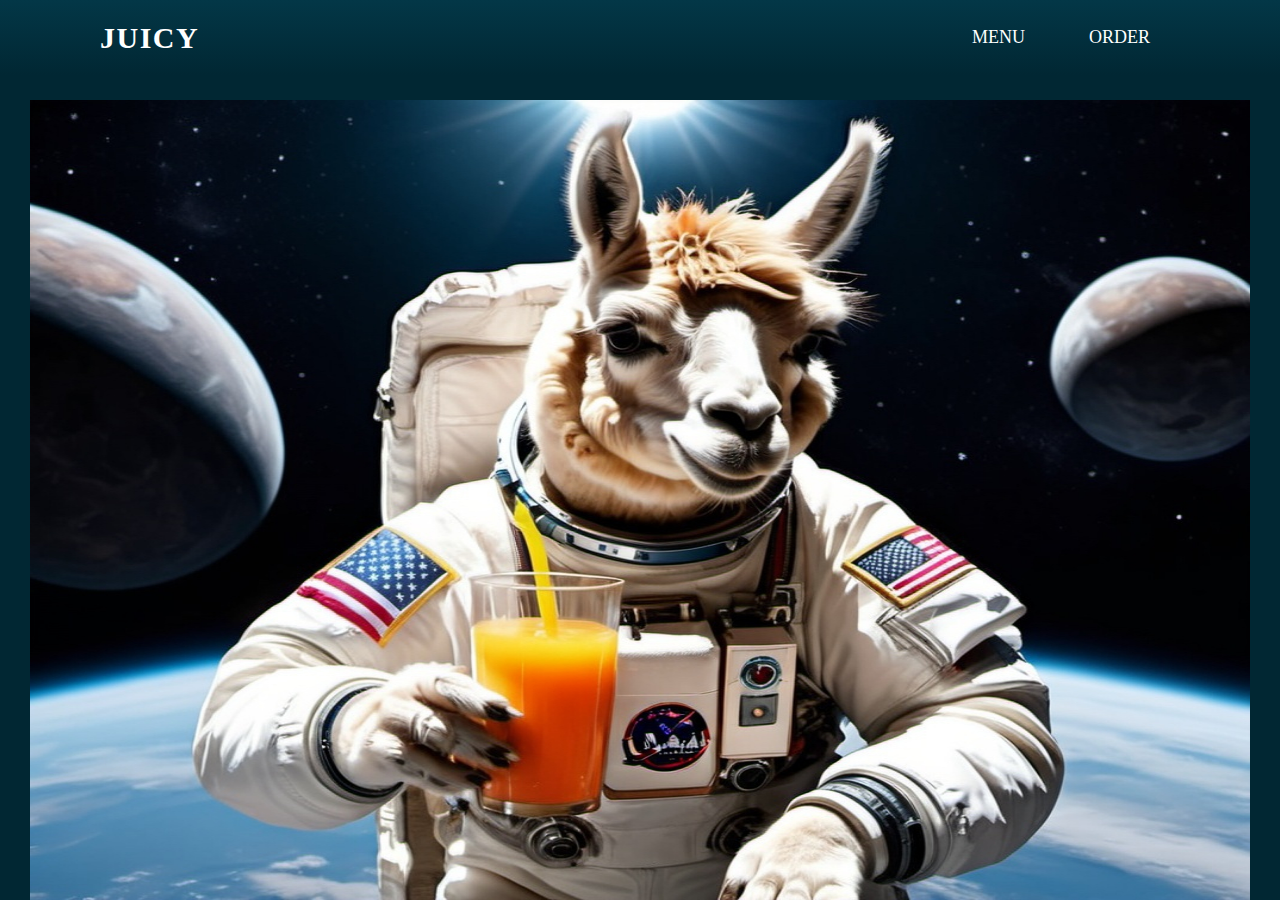
<file: index.html>
<!DOCTYPE html>
<html lang="en">
  <head>
    <meta charset="UTF-8" />
    <meta http-equiv="X-UA-Compatible" content="IE=edge" />
    <meta name="viewport" content="width=device-width, initial-scale=1.0" />
    <title>Navigation bar</title>
    <link rel="stylesheet" href="style.css" />
  </head>
  <body>
    <nav>
      <div class="logo">
        <p>Juicy</p>
      </div>
      <ul>
        <li><a href="menu.html">menu</a></li>
        <li><a href="order.html">order</a></li>
      </ul>
    </nav>
    <div class="content-items"><img src="logo2.jpg" alt=""</div>
  </body>
</html>
</file>
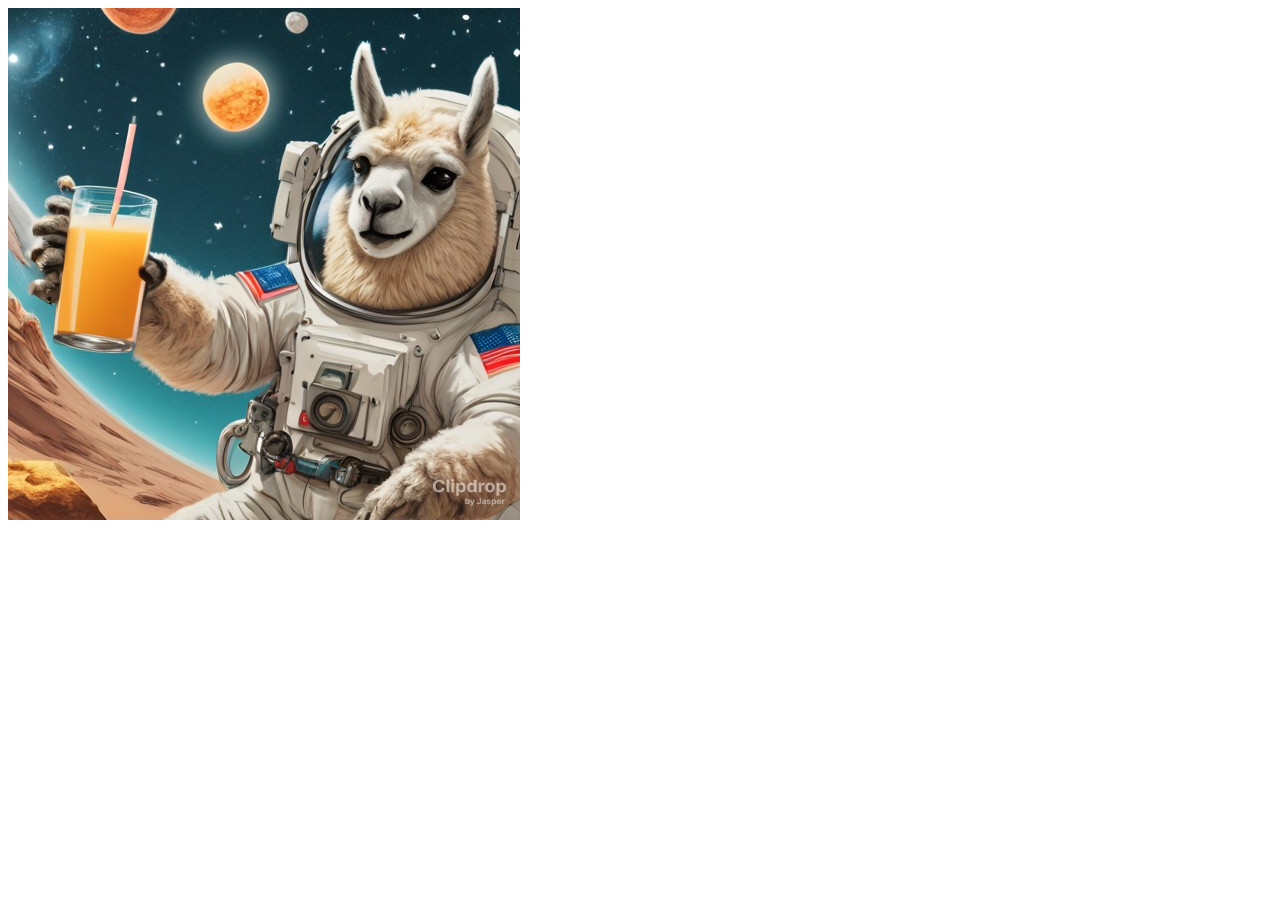
<file: blastoff.html>
<!DOCTYPE html>
<html lang="en">
  <head>
    <meta charset="UTF-8" />
    <meta http-equiv="X-UA-Compatible" content="IE=edge" />
    <meta name="viewport" content="width=device-width, initial-scale=1.0" />
    <title>Document</title>
  </head>
  <body>
    <div class="content-img"><img src="logo.jpeg" alt=""</div>
  </body>
</html>
</file>
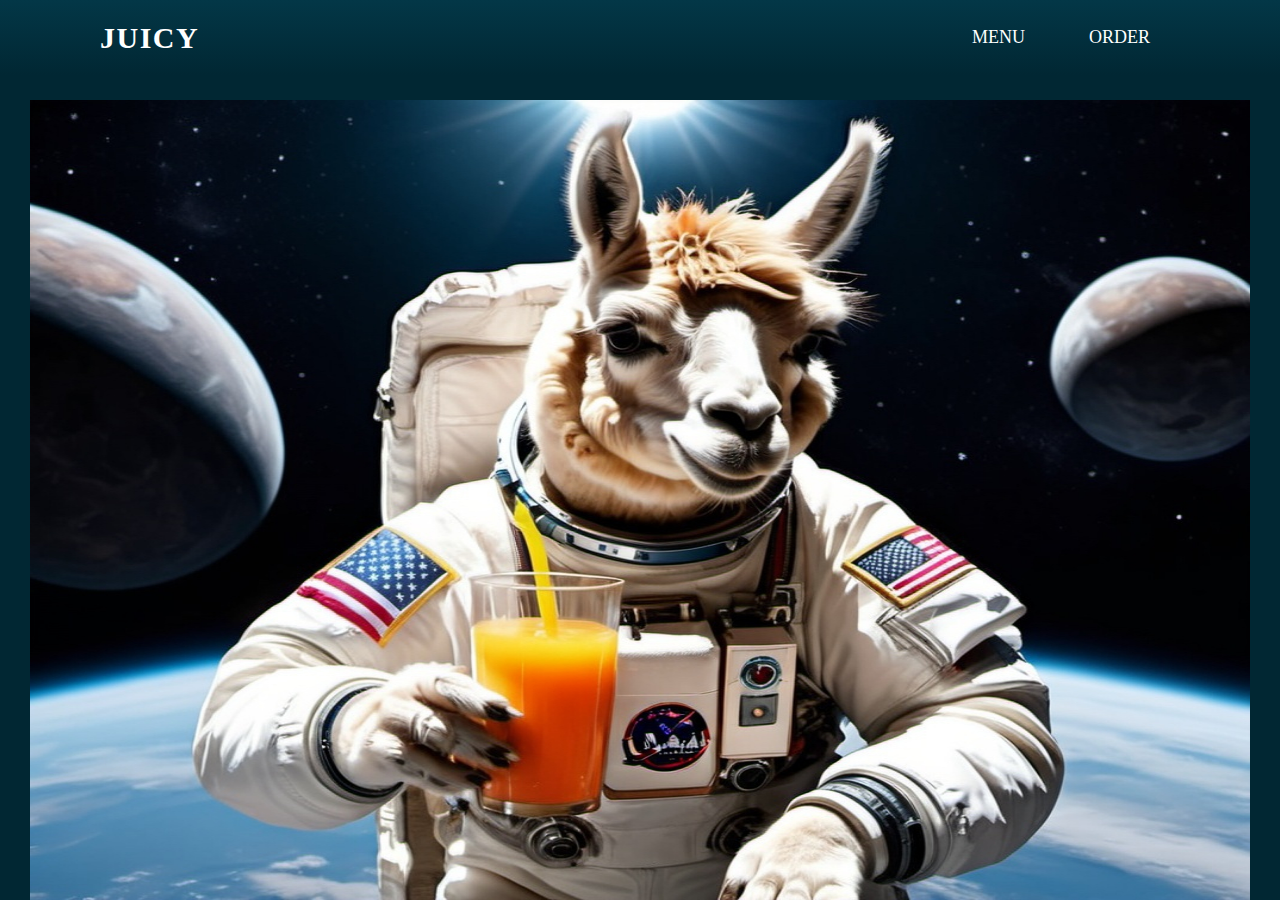
<file: menu.html>
<!DOCTYPE html>
<html lang="en">
  <head>
    <meta charset="UTF-8" />
    <meta http-equiv="X-UA-Compatible" content="IE=edge" />
    <meta name="viewport" content="width=device-width, initial-scale=1.0" />
    <title>Navigation bar</title>
    <link rel="stylesheet" href="style.css" />
  </head>
  <body>
    <nav>
      <div class="logo">
        <p>Juicy</p>
      </div>
      <ul>
        <li><a href="#">menu</a></li>
        <li><a href="#">order</a></li>
      </ul>
    </nav>
    <div class="content-items"><img src="logo2.jpg" alt=""</div>
  </body>
</html>
</file>
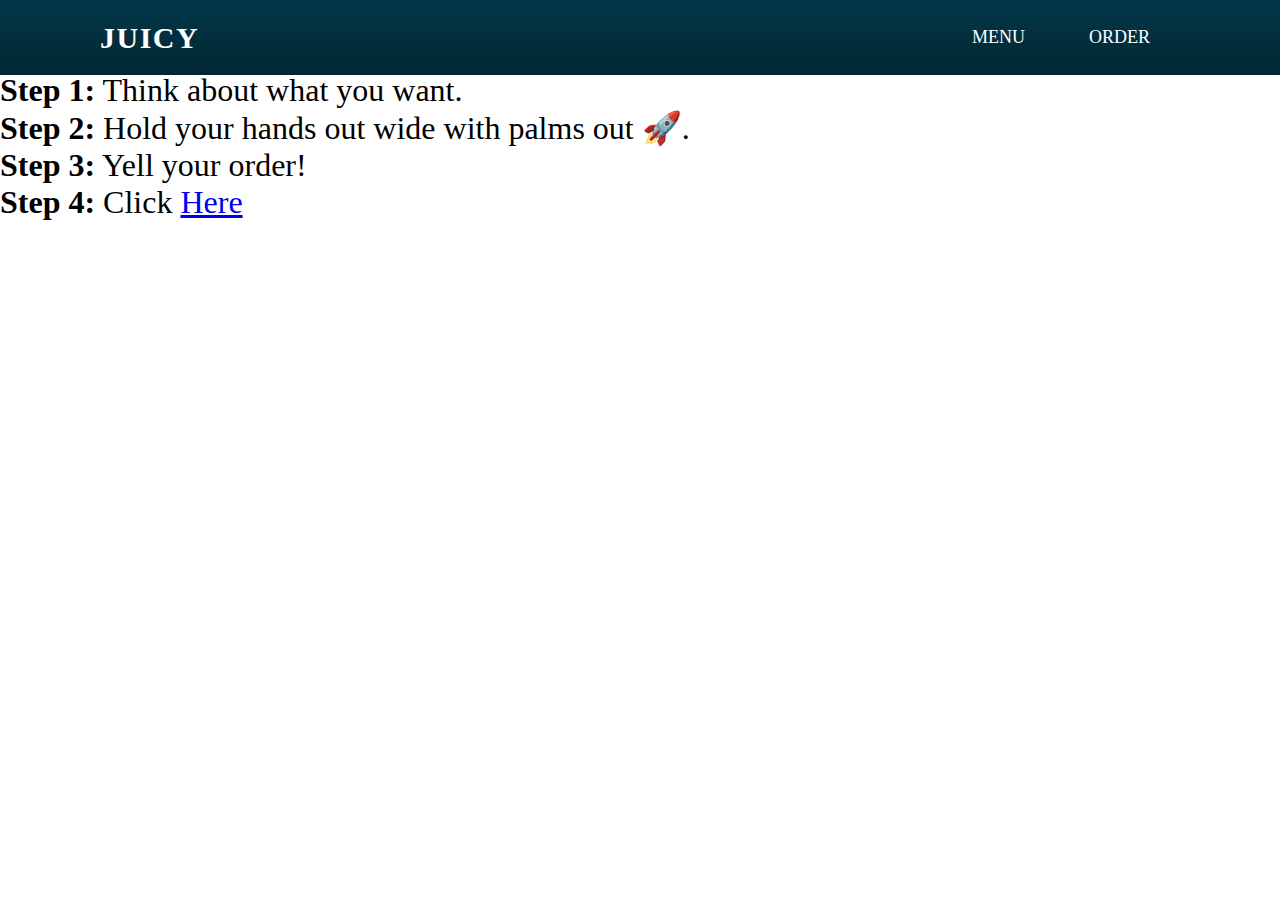
<file: order.html>
<!DOCTYPE html>
<html lang="en">
  <head>
    <meta charset="UTF-8" />
    <meta http-equiv="X-UA-Compatible" content="IE=edge" />
    <meta name="viewport" content="width=device-width, initial-scale=1.0" />
    <title>Navigation bar</title>
    <link rel="stylesheet" href="style.css" />
  </head>
  <body>
    <nav>
      <div class="logo">
        <p>Juicy</p>
      </div>
      <ul>
        <li><a href="menu.html">menu</a></li>
        <li><a href="order.html">order</a></li>
      </ul>
    </nav>

    <text>
      <p></p>
      <p></p>
      <p><span style="color: rgb(255, 255, 255)">_</span></p>
      <p><span style="color: rgb(255, 255, 255)">_</span></p>
      <p><span style="color: rgb(255, 255, 255)">_</span></p>
      <p><span style="color: rgb(255, 255, 255)">_</span></p>
      <p>
        <span style="font-size: 200%"
          ><strong>Step 1:</strong> Think about what you want.
      </p>
      <p>
        <span style="font-size: 200%"
          ><strong>Step 2:</strong> Hold your hands out wide with palms out 🚀.
      </p>
      <p>
        <span style="font-size: 200%"
          ><strong>Step 3:</strong> Yell your order!
      </p>
      <p>
        <span style="font-size: 200%"
          ><strong>Step 4:</strong> Click <a href="blastoff.html">Here</a>
      </p>
    </text>
  </body>
</html>
</file>
<file: style.css>
* {
  margin: 0px;
  padding: 0px;
  box-sizing: border-box;
}
nav {
  width: 100%;
  height: 75px;
  line-height: 75px;
  padding: 0px 100px;
  position: fixed;
  background-image: linear-gradient(#033747, #012733);
}
nav .logo p {
  font-size: 30px;
  font-weight: bold;
  float: left;
  color: white;
  text-transform: uppercase;
  letter-spacing: 1.5px;
  cursor: pointer;
}
nav ul {
  float: right;
}
nav li {
  display: inline-block;
  list-style: none;
}
nav li a {
  font-size: 18px;
  text-transform: uppercase;
  padding: 0px 30px;
  color: rgb(255, 255, 255);
  text-decoration: none;
}

nav li a:hover {
  color: #ff8c69;
  transition: all 0.4s ease 0s;
}
.content-items img {
  width: 100%;
  height: 100vh;
  padding-top: 100px;
  padding-left: 30px;
  padding-right: 30px;
  color: #033747;
  background-position: center;
  background-color: #012733;
}

.content-img img {
  justify-content: center;
  width: 100%;
  height: 100vh;
  padding-top: 100px;
  padding-left: 30px;
  padding-right: 30px;
  color: #033747;
  background-position: center;
  background-color: #012733;
}
</file>
